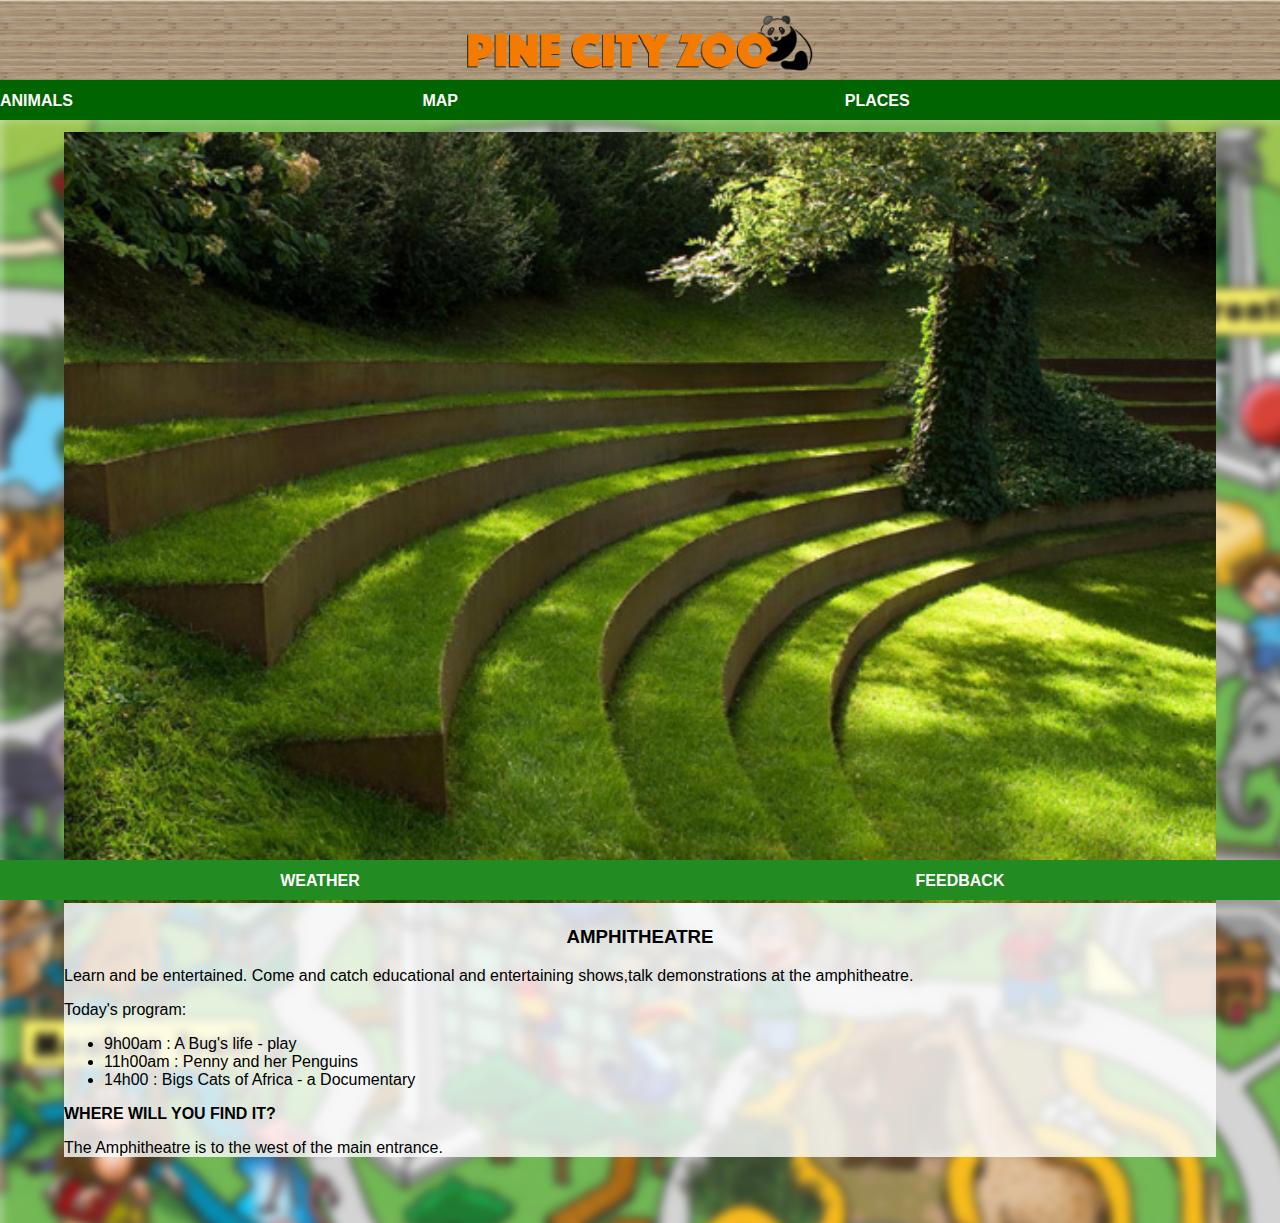
<file: amphitheatre.html>
<!DOCTYPE html>
<html>
    <head>
        <link rel="stylesheet" href="style.css">
    </head>
    <body>
        <div id="header">
            <img src="images/images/logo.png"/>
        </div>
        <div id="tabs-top">
            <a href="animals.html">ANIMALS</a>
            <a href="index.html">MAP</a>
            <a href="places.html">PLACES</a>
        </div>
        <div id="main">
            <div id="content">
                <div id="info-box-full">
                    <img src="images/images/garden-amphitheater.jpg">
                    <h3>AMPHITHEATRE</h3>
                   <p>Learn and be entertained. Come and catch educational and entertaining shows,talk
demonstrations at the amphitheatre.</p>
                   <p>Today's program:</p>
                   <ul>
                       <li>9h00am    : A Bug's life - play</li>
                       <li>11h00am   : Penny and her Penguins</li>
                       <li>14h00     : Bigs Cats of Africa - a Documentary</li>
                   </ul>

                   <p><STRONG>WHERE WILL YOU FIND IT?</STRONG></p>
                   <P>The Amphitheatre is to the west of the main entrance.</P>
                </div>    
            </div>
        </div>
        <div id="tabs-bottom">
            <a href="#">WEATHER</a>
            <a href="#">FEEDBACK</a>
        </div>
    </body>
</html>
</file>
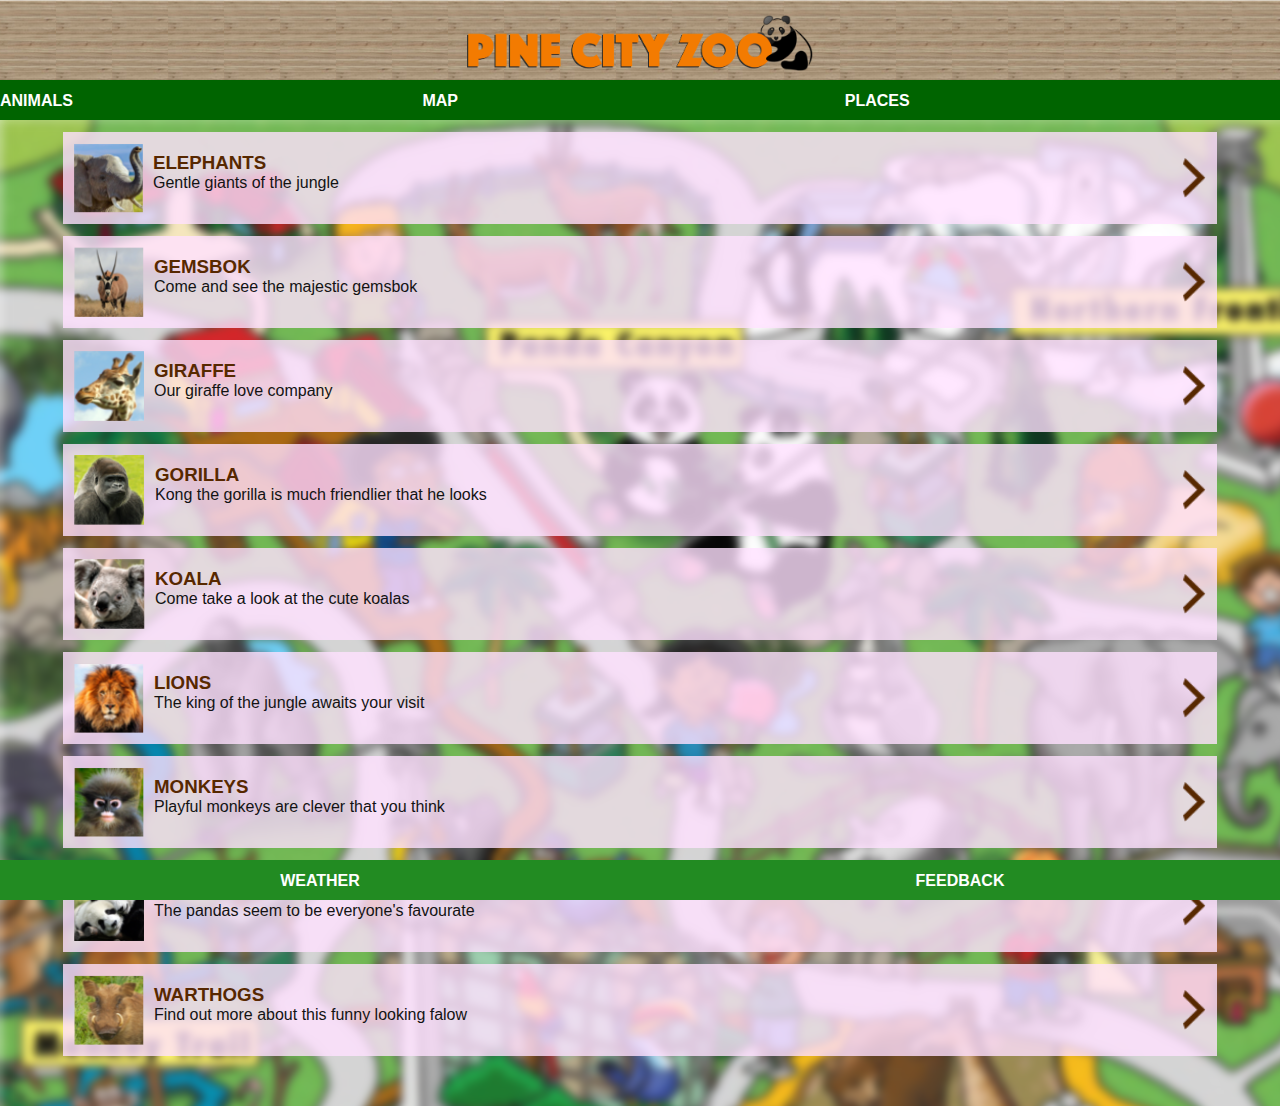
<file: animals.html>
<!DOCTYPE html>
<html>
    <head>
        <link rel="stylesheet" href="style.css">
    </head>
    <body>
        <div id="header">
            <img src="images/images/logo.png"/>
        </div>
        <div id="tabs-top">
            <a href="#">ANIMALS</a>
            <a href="index.html">MAP</a>
            <a href="#">PLACES</a>
        </div>
        <div id="main">
            <div id="content">
                <a class="info-box" href="elephants.html">
                    <img class="right" src="images/images/next-arrow.png"/>
                    <img src="images/images/elephant-tn.png"/>
                    <h3>ELEPHANTS</h3>
                    <P>Gentle giants of the jungle</P>
                </a>
                <a class="info-box" href="#">
                    <img class="right" src="images/images/next-arrow.png"/>
                    <img src="images/images/gemsbok-tn.png"/>
                    <h3>GEMSBOK</h3>
                    <P>Come and see the majestic gemsbok</P>
                </a>
                <a class="info-box" href="#">
                    <img class="right" src="images/images/next-arrow.png"/>
                    <img src="images/images/giraffe-tn.png"/>
                    <h3>GIRAFFE</h3>
                    <P>Our giraffe love company</P>
                </a>
                <a class="info-box" href="#">
                    <img class="right" src="images/images/next-arrow.png"/>
                    <img src="images/images/gorilla-tn.png"/>
                    <h3>GORILLA</h3>
                    <P>Kong the gorilla is much friendlier that he looks</P>
                </a>
                <a class="info-box" href="#">
                    <img class="right" src="images/images/next-arrow.png"/>
                    <img src="images/images/koala-tn.png"/>
                    <h3>KOALA</h3>
                    <P>Come take a look at the cute koalas</P>
                </a>
                 <a class="info-box" href="#">
                    <img class="right" src="images/images/next-arrow.png"/>
                    <img src="images/images/lion-tn.png"/>
                    <h3>LIONS</h3>
                    <P>The king of the jungle awaits your visit</P>
                </a>
                <a class="info-box" href="#">
                    <img class="right" src="images/images/next-arrow.png"/>
                    <img src="images/images/monkey-tn.png"/>
                    <h3>MONKEYS</h3>
                    <P>Playful monkeys are clever that you think</P>
                </a>
                <a class="info-box" href="#">
                    <img class="right" src="images/images/next-arrow.png"/>
                    <img src="images/images/panda-tn.png"/>
                    <h3>PANDAS</h3>
                    <P>The pandas seem to be everyone's favourate</P>
                </a>
                 <a class="info-box" href="#">
                    <img class="right" src="images/images/next-arrow.png"/>
                    <img src="images/images/warthog-tn.png"/>
                    <h3>WARTHOGS</h3>
                    <P>Find out more about this funny looking falow</P>
                </a>
            </div>
        </div>
        <div id="tabs-bottom">
            <a href="#">WEATHER</a>
            <a href="#">FEEDBACK</a>
        </div>
    </body>
</html>
</file>
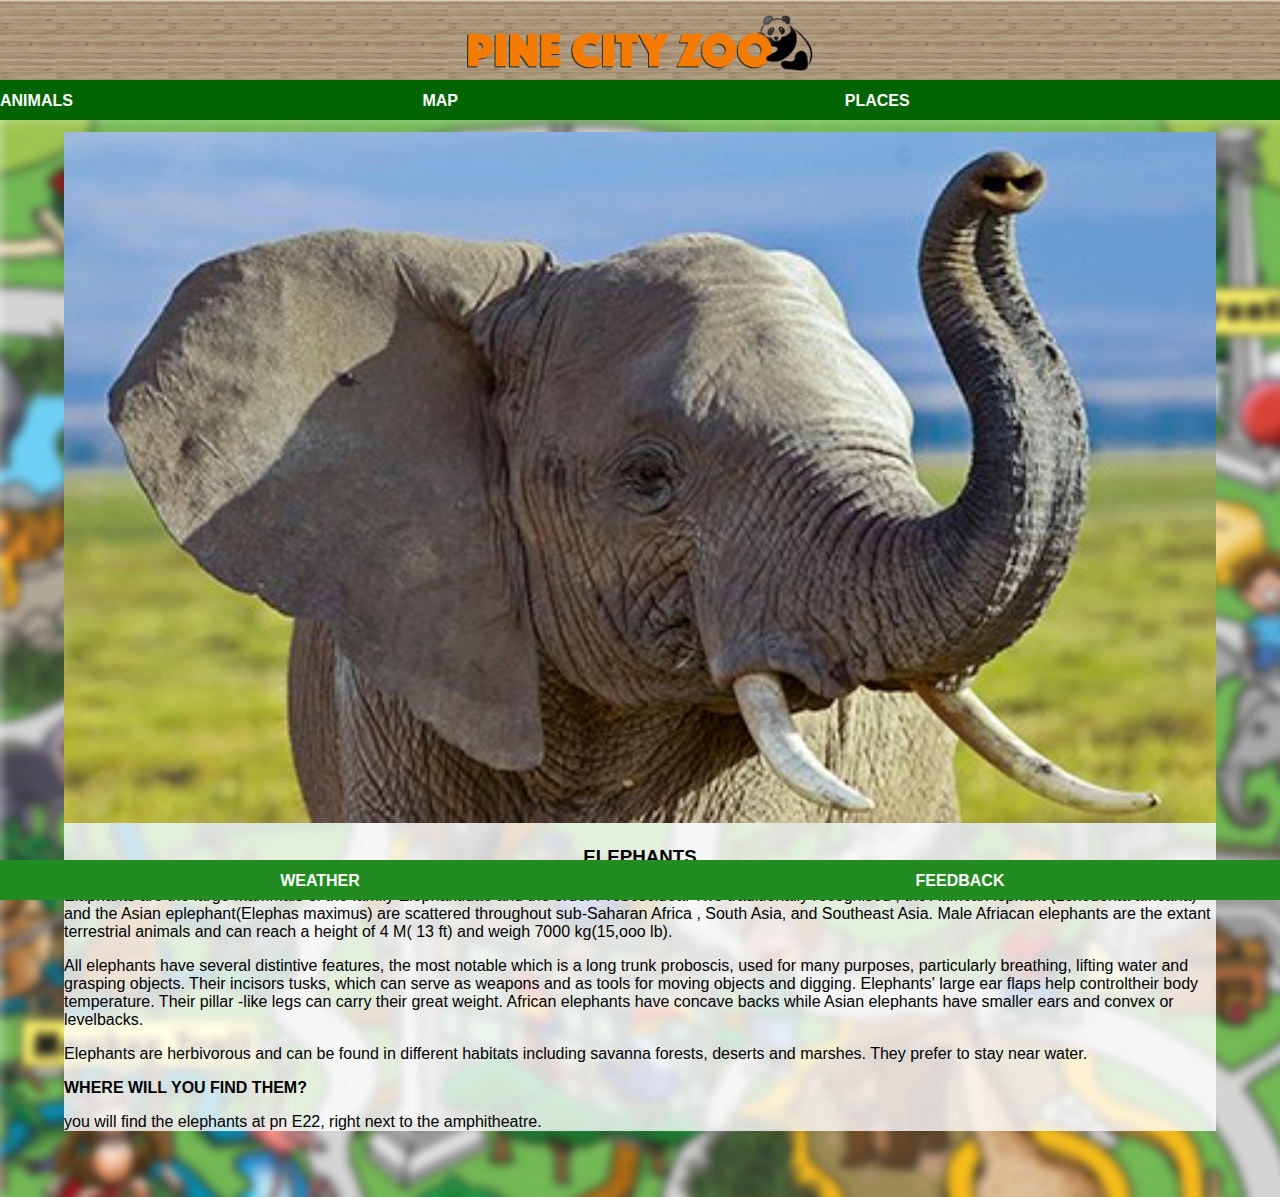
<file: elephants.html>
<!DOCTYPE html>
<html>
    <head>
        <link rel="stylesheet" href="style.css">
    </head>
    <body>
        <div id="header">
            <img src="images/images/logo.png"/>
        </div>
        <div id="tabs-top">
            <a href="animals.html">ANIMALS</a>
            <a href="index.html">MAP</a>
            <a href="places.html">PLACES</a>
        </div>
        <div id="main">
            <div id="content">
                <div id="info-box-full">
                    <img src="images/images/elephant.jpg">
                    <h3>ELEPHANTS</h3>
                    <P>Elaphants are the large mammals of the family Elephantidae and the order Proboscidea. Two
traditionally recognised , the Aafrican lephant (Loxodonta africana) and the Asian eplephant(Elephas maximus) are 
scattered throughout sub-Saharan Africa , South Asia, and Southeast Asia. Male Afriacan elephants are the extant terrestrial animals and can reach a height of 4 M( 13 ft)
and weigh 7000 kg(15,ooo lb).</P>
                    <p>All elephants have several distintive features, the most notable which is a long trunk
proboscis, used for many purposes, particularly breathing, lifting water and grasping objects. Their incisors                        
tusks, which can serve as weapons and as tools for moving objects and digging. Elephants' large ear flaps help
controltheir body temperature. Their pillar -like legs can carry their great weight. African elephants have concave backs
while Asian elephants have smaller ears and convex or levelbacks.</p>

                    <p> Elephants are herbivorous and can be found in different habitats including savanna
forests, deserts and marshes. They prefer to stay near water.</p>
                <p><STRONG>WHERE WILL YOU FIND THEM?</STRONG></p>
                <P>you will find the elephants at pn E22, right next to the amphitheatre.</P>
                </div>    
            </div>
        </div>
        <div id="tabs-bottom">
            <a href="#">WEATHER</a>
            <a href="#">FEEDBACK</a>
        </div>
    </body>
</html>
</file>
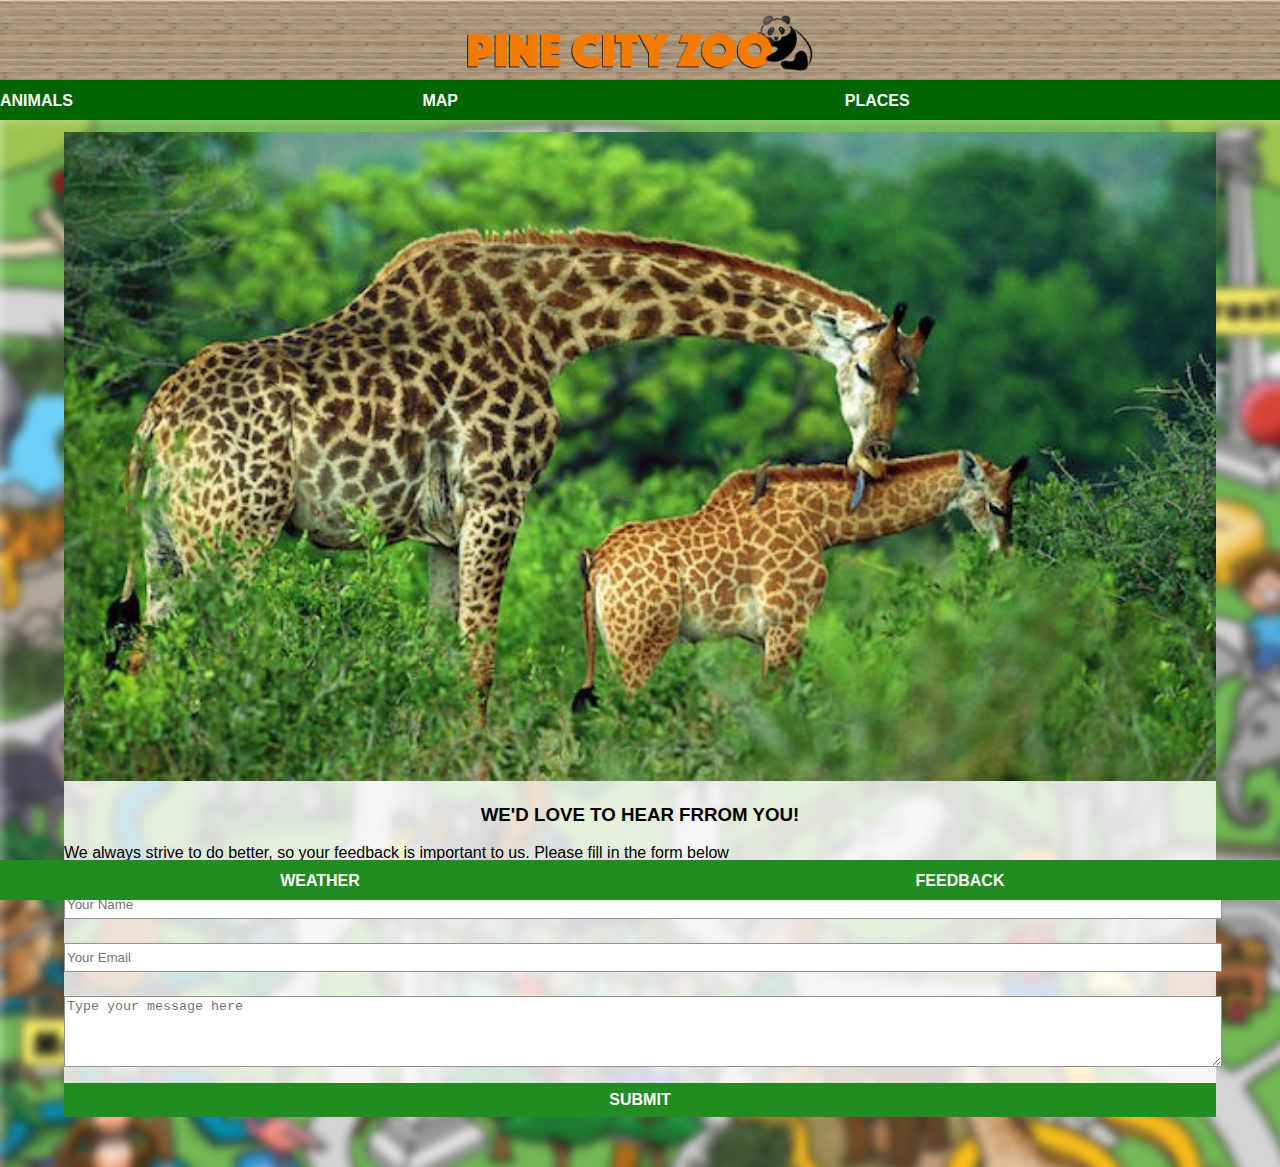
<file: feedback.html>
<!DOCTYPE html>
<html>
    <head>
        <link rel="stylesheet" href="style.css">
    </head>
    <body>
        <div id="header">
            <img src="images/images/logo.png"/>
        </div>
        <div id="tabs-top">
            <a href="animals.html">ANIMALS</a>
            <a href="index.html">MAP</a>
            <a href="places.html">PLACES</a>
        </div>
        <div id="main">
            <div id="content">
                <div id="info-box-full">
                    <img src="images/images/giraffe-large.jpg">
                    <h3>WE'D LOVE TO HEAR FRROM YOU!</h3>
                   <p>We always strive to do better, so your feedback is important to us. Please fill in the form below</p>
                   <input type="text" placeholder="Your Name" id="name"/>
                   <input type="text" placeholder="Your Email" id="email"/>
                   <textarea placeholder="Type your message here"></textarea>
                   <a class="button" href="message-recieved.html">SUBMIT</a>
                </div>    
            </div>
        </div>
        <div id="tabs-bottom">
            <a href="#">WEATHER</a>
            <a href="#">FEEDBACK</a>
        </div>
    </body>
</html>
</file>
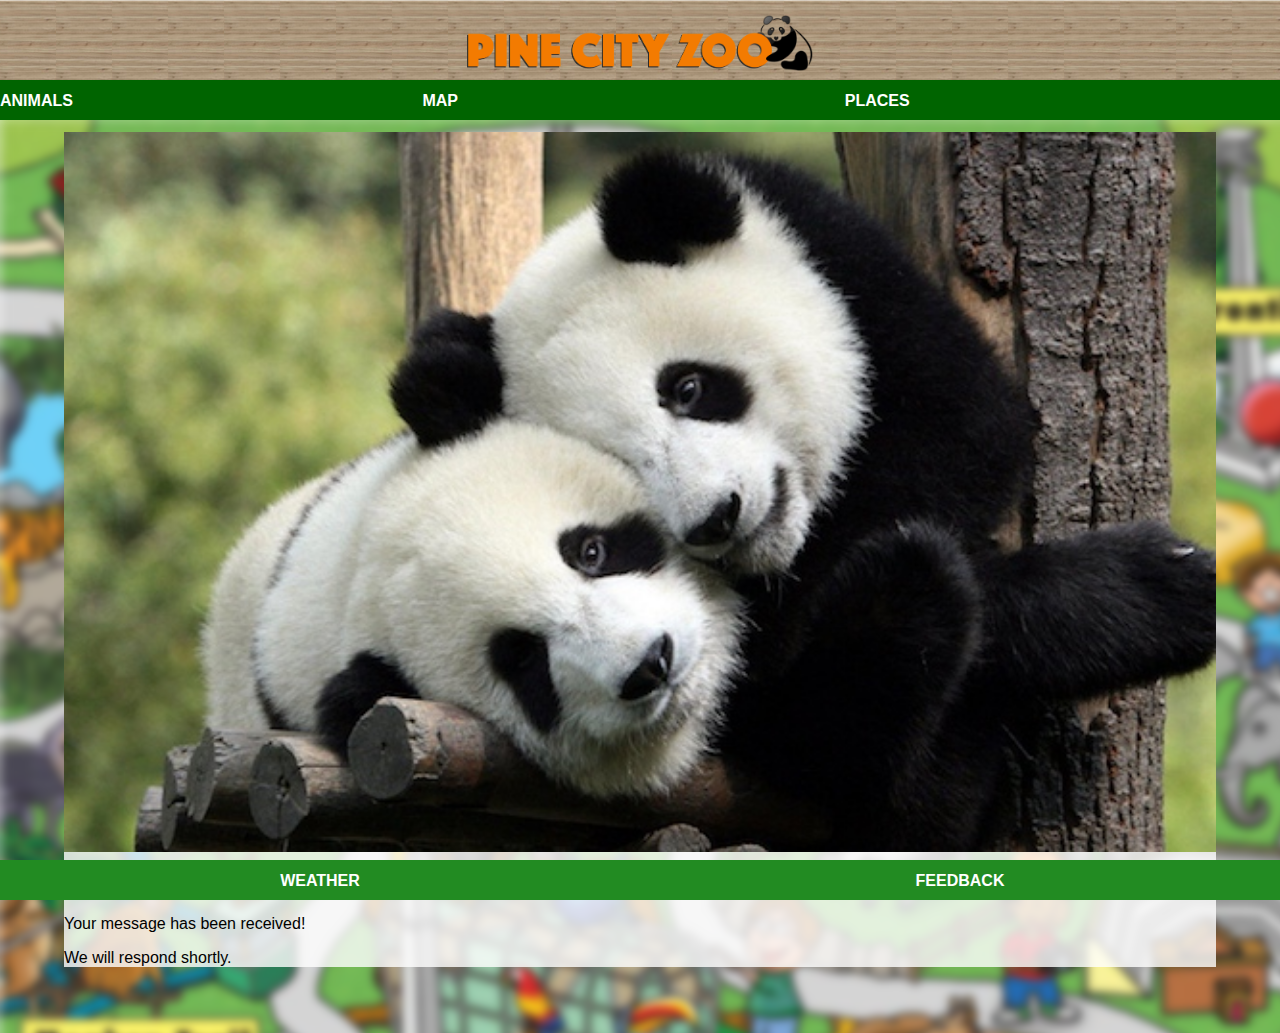
<file: message-recieved.html>
<!DOCTYPE html>
<html>
    <head>
        <link rel="stylesheet" href="style.css">
    </head>
    <body>
        <div id="header">
            <img src="images/images/logo.png"/>
        </div>
        <div id="tabs-top">
            <a href="animals.html">ANIMALS</a>
            <a href="index.html">MAP</a>
            <a href="places.html">PLACES</a>
        </div>
        <div id="main">
            <div id="content">
                <div id="info-box-full">
                    <img src="images/images/panda.jpg">
                    <h3>THANK YOU</h3>
                   <p>Your message has been received!</p>
                   <p>We will respond shortly.</p>
                  
                </div>    
            </div>
        </div>
        <div id="tabs-bottom">
            <a href="#">WEATHER</a>
            <a href="#">FEEDBACK</a>
        </div>
    </body>
</html>
</file>
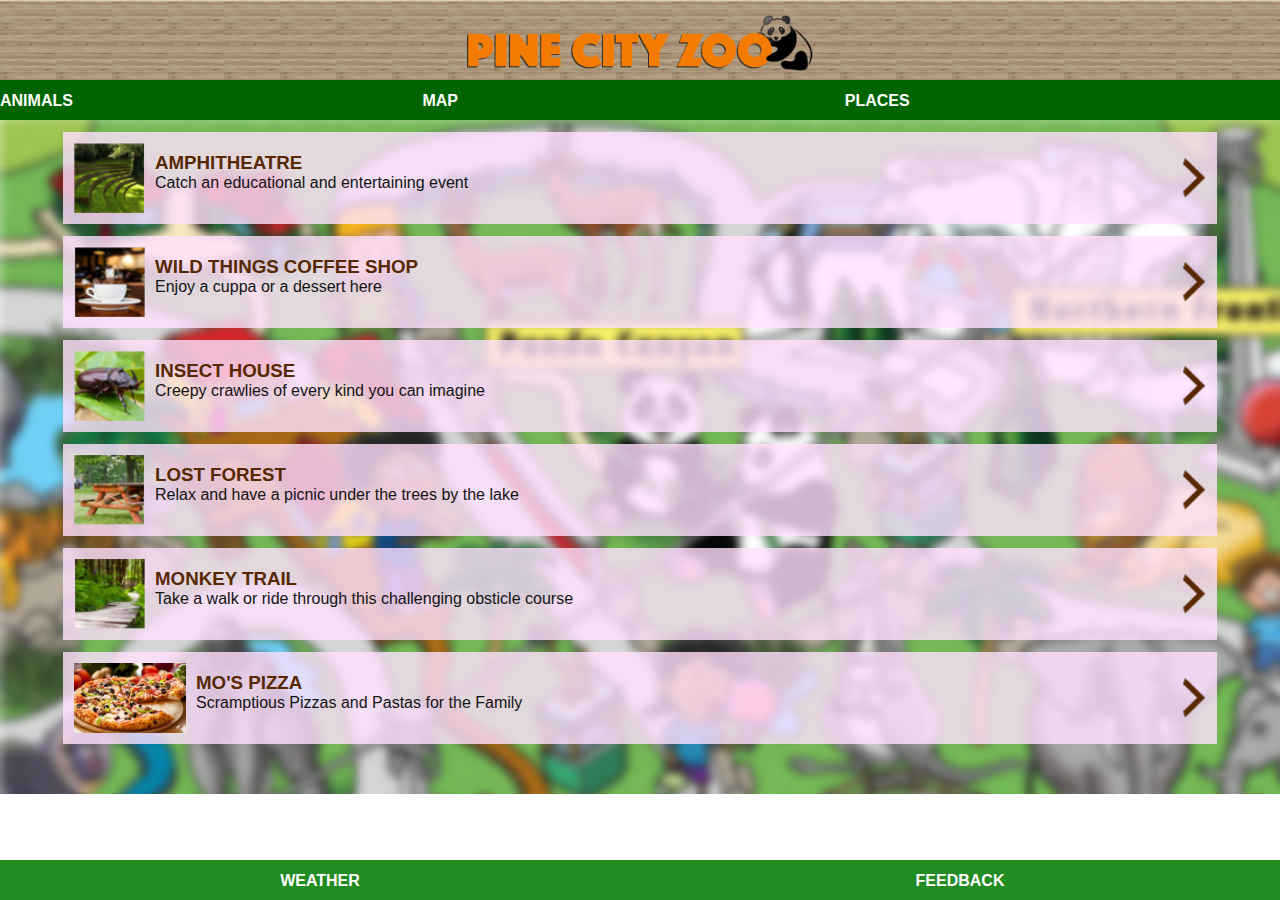
<file: places.html>
<!DOCTYPE html>
<html>
    <head>
        <link rel="stylesheet" href="style.css">
    </head>
    <body>
        <div id="header">
            <img src="images/images/logo.png"/>
        </div>
        <div id="tabs-top">
            <a href="animals.html">ANIMALS</a>
            <a href="index.html">MAP</a>
            <a href="#">PLACES</a>
        </div>
        <div id="main">
            <div id="content">
                <a class="info-box" href="amphitheatre.html">
                    <img class="right" src="images/images/next-arrow.png"/>
                    <img src="images/images/amphitheatre-tn.png"/>
                    <h3>AMPHITHEATRE</h3>
                    <P>Catch an educational and entertaining event</P>
                </a>         
                
                 <a class="info-box" href="#">
                    <img class="right" src="images/images/next-arrow.png"/>
                    <img src="images/images/coffee-shop-tn.png"/>
                    <h3>WILD THINGS COFFEE SHOP</h3>
                    <P>Enjoy a cuppa or a dessert here</P>
                </a>

                 <a class="info-box" href="#">
                    <img class="right" src="images/images/next-arrow.png"/>
                    <img src="images/images/insect-house-tn.png"/>
                    <h3>INSECT HOUSE</h3>
                    <P>Creepy crawlies of every kind you can imagine</P>
                </a>    
                
                <a class="info-box" href="#">
                    <img class="right" src="images/images/next-arrow.png"/>
                    <img src="images/images/lost-forest-tn.png"/>
                    <h3>LOST FOREST</h3>
                    <P>Relax and have a picnic under the trees by the lake</P>
                </a>  

                <a class="info-box" href="#">
                    <img class="right" src="images/images/next-arrow.png"/>
                    <img src="images/images/monkey-trail-tn.png"/>
                    <h3>MONKEY TRAIL</h3>
                    <P>Take a walk or ride through this challenging obsticle course</P>
                </a>  

                <a class="info-box" href="#">
                    <img class="right" src="images/images/next-arrow.png"/>
                    <img src="images/images/mos-pizza.jpg"/>
                    <h3>MO'S PIZZA</h3>
                    <P>Scramptious Pizzas and Pastas for the Family</P>
                </a> 

        </div>
        <div id="tabs-bottom">
            <a href="#">WEATHER</a>
            <a href="#">FEEDBACK</a>
        </div>
    </body>
</html>
</file>
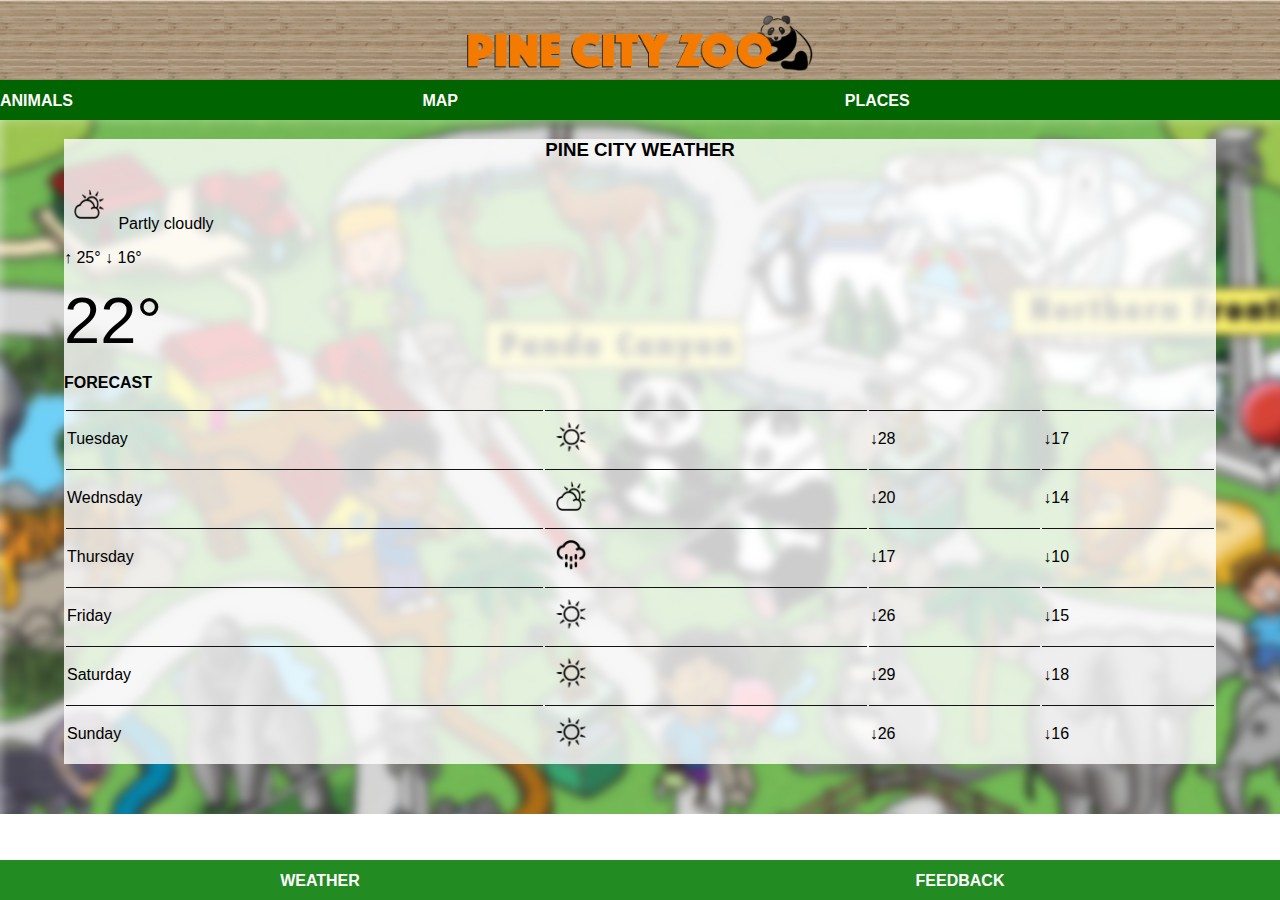
<file: weather.html>
<!DOCTYPE html>
<html>
    <head>
        <link rel="stylesheet" href="style.css">
    </head>
    <body>
        <div id="header">
            <img src="images/images/logo.png"/>
        </div>
        <div id="tabs-top">
            <a href="animals.html">ANIMALS</a>
            <a href="index.html">MAP</a>
            <a href="places.html">PLACES</a>
        </div>
        <div id="main">
            <div id="content">
                <div id="info-box-full">
                    <a class="info-box-full">
                    <h3>PINE CITY WEATHER</h3>
                    <p><img class="info-box-weather-icon" src="images/images/partly-cloudy.png"/>
                        Partly cloudly</p>
                    <p>&uarr; 25&deg &darr; 16&deg;</p>
                    <h1 class="info-box-weather-icon">22&deg;</h1>
                     

                    <p><strong>FORECAST</strong></p>
                    <table>
                        <tr>
                            <td>Tuesday</td>
                            <td><img class="info-box-weather-icon" src="images/images/sunny.png"/></td>
                            <td>&darr;28</td>
                            <td>&darr;17</td>
                        </tr>
                        <tr>
                            <td>Wednsday</td>
                            <td><img class="info-box-weather-icon" src="images/images/partly-cloudy.png"/></td>
                            <td>&darr;20</td>
                            <td>&darr;14</td>
                        </tr>
                        <tr>
                            <td>Thursday</td>
                            <td><img class="info-box-weather-icon" src="images/images/rain.png"/></td>
                            <td>&darr;17</td>
                            <td>&darr;10</td>
                        </tr>
                        <tr>
                            <td>Friday</td>
                            <td><img class="info-box-weather-icon" src="images/images/sunny.png"/></td>
                            <td>&darr;26</td>
                            <td>&darr;15</td>
                        </tr>
                        <tr>
                            <td>Saturday</td>
                            <td><img class="info-box-weather-icon" src="images/images/sunny.png"/></td>
                            <td>&darr;29</td>
                            <td>&darr;18</td>
                        </tr>
                        <tr>
                            <td>Sunday</td>
                            <td><img class="info-box-weather-icon" src="images/images/sunny.png"/></td>
                            <td>&darr;26</td>
                            <td>&darr;16</td>
                        </tr>
                    </table>
                  </a>  
                </div>    
            </div>
        </div>
        <div id="tabs-bottom">
            <a href="#">WEATHER</a>
            <a href="#">FEEDBACK</a>
        </div>
    </body>
</html>
</file>
<file: style.css>
body{
    padding: 0;
    margin: 0;
    font-family: Helvetica;  
 }

/*============ HEADER ============*/
 #header{
    position: fixed;
    top: 0px;
    left: 0px;
    z-index: 500;
    width: 100%;
    height: 80px;
    background-image: url('images/images/wood-bg.png');
    background-repeat: repeat-x;
}

#header img{
    display: block;
    margin: auto;
    height: 70%;
    padding-top: 15px;
}

/*============ TOP-TABS ============*/

#tabs-top{
    position: fixed;
    top: 80px;
    left: 0;
    z-index: 500;
    width: 100%;
    height: 40px;
    background-color: darkgreen;
}

#tabs-top a{
    float: left;
    display: block;
    width: 33%;
    height: 35px;
    font-weight: 700;
    color: white;
    text-align: centre;
    text-decoration: none;
    padding-top: 12px;
}

/*============ MAIN-HOME ============*/

#main-home{
    margin-top: 120px;
}

/*============ BOTTOM TABS============*/

#tabs-bottom{
    position:fixed;
    bottom:0;
    left:0;
    z-index:500;
    width:100%;
    height:40px;
    background-color: forestgreen;
}

#tabs-bottom a{
    float: left;
    display: block;
    width: 50%;
    height: 35px;
    font-weight: 700;
    color: white;
    text-align: center;
    text-decoration: none;
    padding-top: 12px;
}

/*============ MAIN ============*/

#main{
    margin-top: 119px;
    background: url('images/images/map-blur.png');
    background-repeat: repeat-y;
}

#content{
    padding-top: 1px;
    padding-bottom: 50px;
}

/*============ INFO BOX ============*/

a.info-box{
       text-decoration: none;
       background: rgba(255 ,225, 255, .8);
       width: 90%;
       height: 90px;
       display: block;
       margin: auto;
       margin-top: 12px;
       padding: 1px; 
}

.info-box img{
           height: 70px;
           margin: 10px;
           float: left;
}

.info-box h3{
    padding: 0;
    margin-bottom: 0;
    width: 90%;
    color: #572800;
}

.info-box p{
    margin: 0;
    padding: 0;
    width: 90%;
    color: #131313;
}

.info-box img.right{
    float: right;
    margin-top: 25px;
    height: 40px;
}

/*============ INFO BOX FULL ============*/

#info-box-full{
    background: rgba(255 ,255, 255, .8);
    width: 90%;
    display: block;
    margin: auto;
    margin-top: 12px;
    padding: 10 px;
}

#info-box-full img{
    width: 100%; 
}

#info-box-full h3{
    text-align: center;
}

/*============ INFO BOX FULL ============*/

img.info-box-weather-icon{
    height: 30px;
    width: 30px !important;
    margin: 10px;
    float: 10px;
}

h1.info-box-weather-icon{
    font-size: 65px;
    font-weight: 200;
    padding: 0;
    margin: 0;
}

table{
    width: 100%;

}

td{
    border-top: 1px solid #131313
}

/*============ INFO BOX FULL ============*/

input{
    width: 100%;
    height: 25px;
    margin: 12px 0;
    border: 1px solid #929292
}

textarea{
    width: 100%;
    height: 65px;
    margin: 12px 0;
    border: 1px solid #929292
}

.button{
    display: block;
    background-color: forestgreen;
    text-decoration: none;
    text-align: center;
    color: white;
    font-size: 16px;
    font-weight: 600;
    margin: 12px 0p;
    padding: 8px 0;
}
</file>
